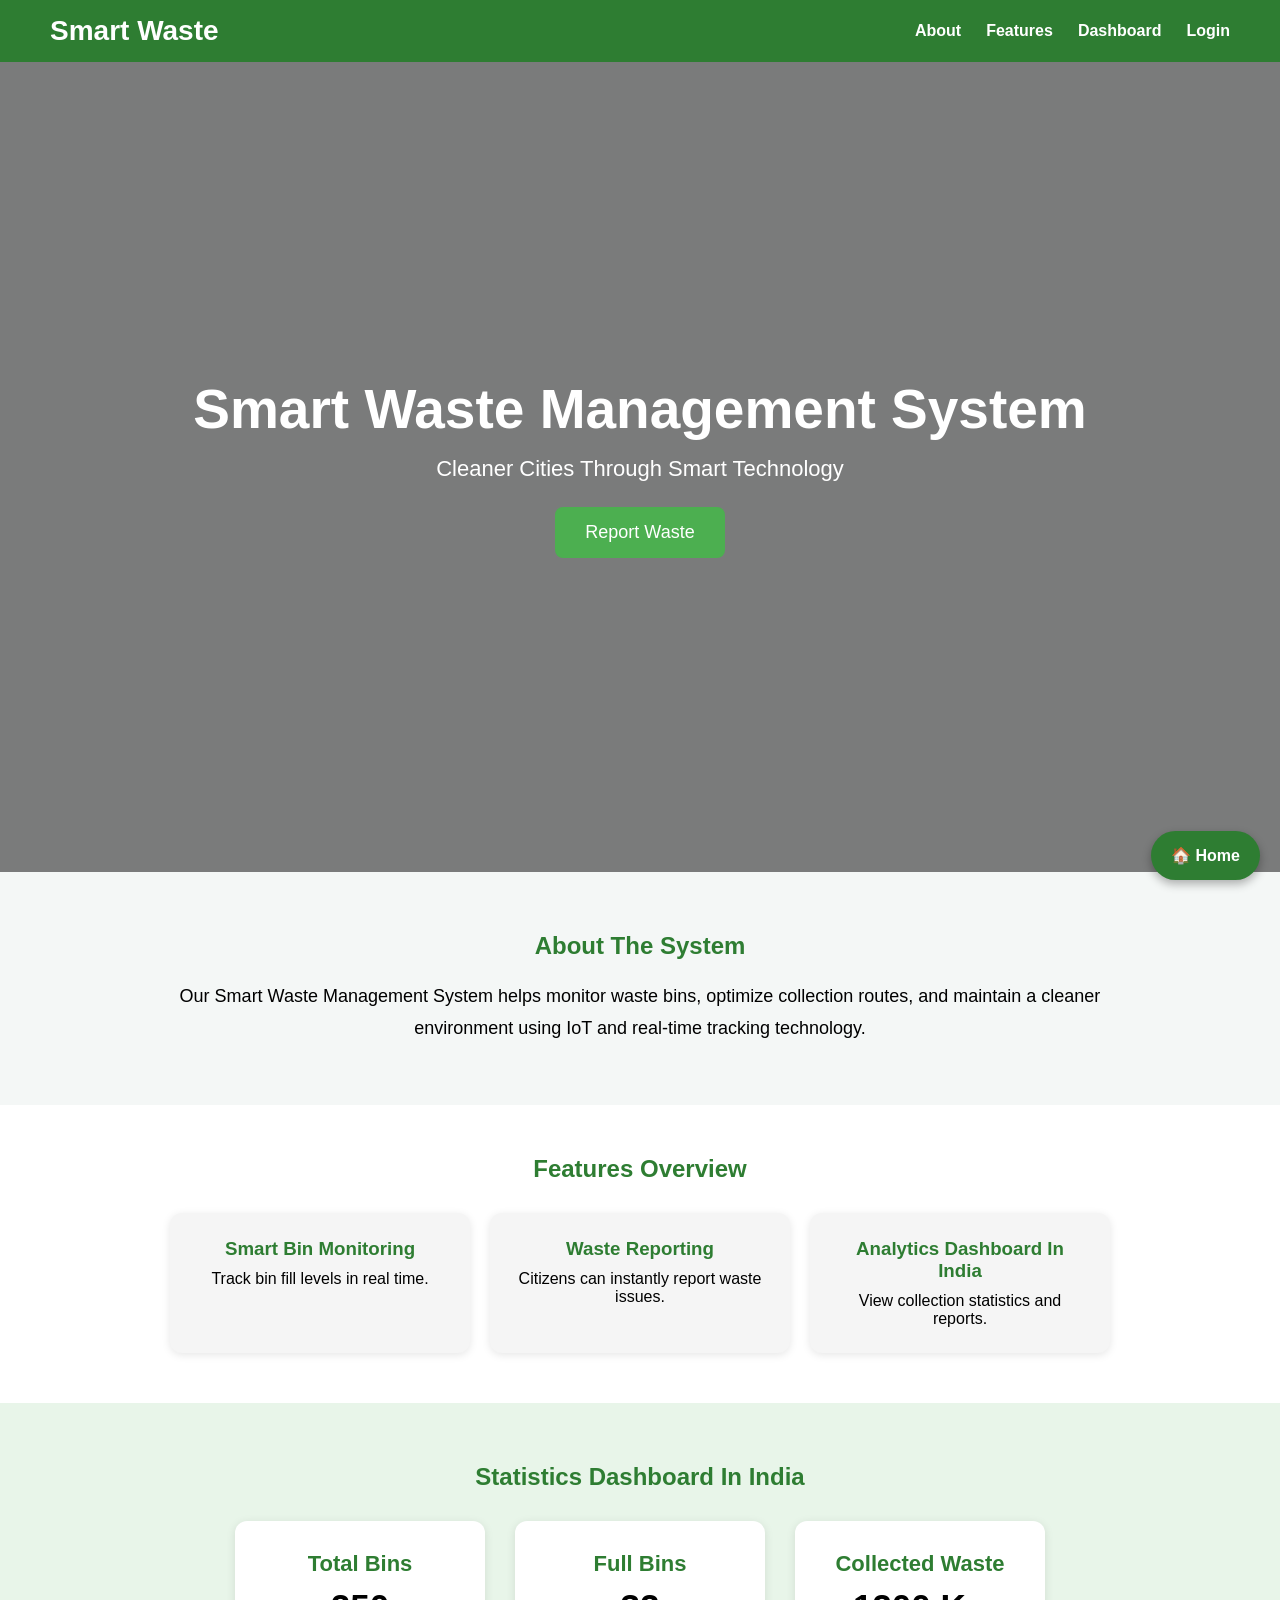
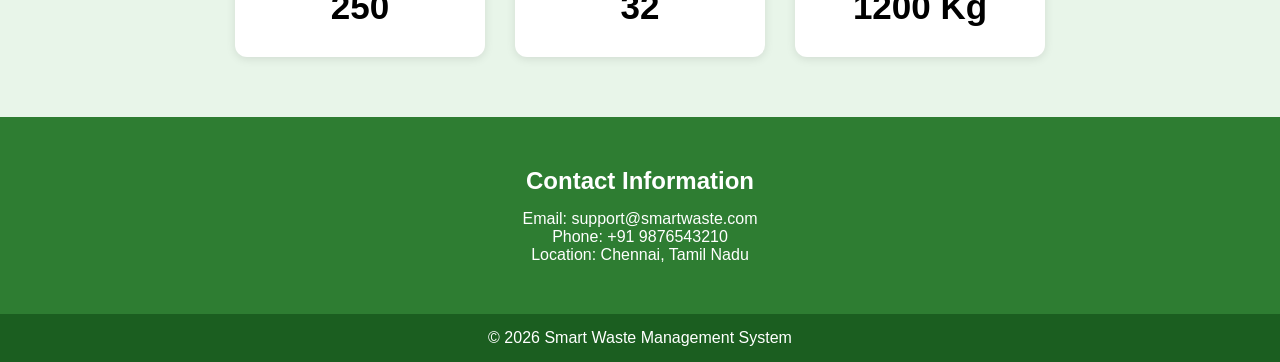
<file: index.html>
<!DOCTYPE html>
<html lang="en">
<head>
<meta charset="UTF-8">
<meta name="viewport" content="width=device-width, initial-scale=1.0">
<title>Smart Waste Management System</title>

<style>
*{
    margin:0;
    padding:0;
    box-sizing:border-box;
    font-family:Arial, sans-serif;
}

body{
    background:#f4f7f6;
}

/* Navigation */
nav{
    background:#2e7d32;
    color:white;
    display:flex;
    justify-content:space-between;
    align-items:center;
    padding:15px 50px;
}

nav h2{
    font-size:28px;
}

nav ul{
    list-style:none;
    display:flex;
    gap:25px;
}

nav ul li a{
    color:white;
    text-decoration:none;
    font-weight:bold;
}

/* Hero Section */
.hero{
    background:linear-gradient(rgba(0,0,0,0.5),rgba(0,0,0,0.5)),
    url('https://images.unsplash.com/photo-1532996122724-e3c354a0b15b?auto=format&fit=crop&w=1600&q=80');
    background-size:cover;
    background-position:center;
    height:90vh;
    display:flex;
    flex-direction:column;
    justify-content:center;
    align-items:center;
    text-align:center;
    color:white;
}

.hero h1{
    font-size:55px;
    margin-bottom:15px;
}

.hero p{
    font-size:22px;
    margin-bottom:25px;
}

.hero button{
    background:#4caf50;
    color:white;
    border:none;
    padding:15px 30px;
    font-size:18px;
    border-radius:8px;
    cursor:pointer;
}

.hero button:hover{
    background:#388e3c;
}

/* About Section */
.about{
    padding:60px 10%;
    text-align:center;
}

.about h2{
    color:#2e7d32;
    margin-bottom:20px;
}

.about p{
    font-size:18px;
    line-height:1.8;
}

/* Features */
.features{
    padding:50px 10%;
    background:white;
}

.features h2{
    text-align:center;
    color:#2e7d32;
    margin-bottom:30px;
}

.feature-box{
    display:flex;
    gap:20px;
    justify-content:center;
    flex-wrap:wrap;
}
.floating-home{
    position:fixed;
    bottom:20px;
    right:20px;
    background:#2e7d32;
    color:white;
    text-decoration:none;
    padding:15px 20px;
    border-radius:50px;
    font-weight:bold;
    box-shadow:0 4px 10px rgba(0,0,0,0.3);
    transition:0.3s;
    z-index:1000;
}

.floating-home:hover{
    background:#1b5e20;
    transform:scale(1.1);
}
.card{
    width:300px;
    background:#f5f5f5;
    padding:25px;
    border-radius:12px;
    text-align:center;
    box-shadow:0 2px 8px rgba(0,0,0,0.1);
}

.card h3{
    color:#2e7d32;
    margin-bottom:10px;
}

/* Statistics Dashboard */
.stats{
    padding:60px 10%;
    background:#e8f5e9;
}

.stats h2{
    text-align:center;
    color:#2e7d32;
    margin-bottom:30px;
}

.stats-container{
    display:flex;
    justify-content:center;
    gap:30px;
    flex-wrap:wrap;
}

.stat-card{
    background:white;
    padding:30px;
    width:250px;
    border-radius:12px;
    text-align:center;
    box-shadow:0 2px 10px rgba(0,0,0,0.1);
}

.stat-card h3{
    color:#2e7d32;
    font-size:22px;
}

.stat-card p{
    font-size:35px;
    font-weight:bold;
    margin-top:10px;
}

/* Contact */
.contact{
    padding:50px;
    text-align:center;
    background:#2e7d32;
    color:white;
}

.contact h2{
    margin-bottom:15px;
}

footer{
    background:#1b5e20;
    color:white;
    text-align:center;
    padding:15px;
}
</style>
</head>

<body>

<!-- Navigation -->
<nav>
    <h2>Smart Waste</h2>

    <ul>
        <li><a href="index.html" class="floating-home">🏠 Home</a></li>
        <li><a href="about.html">About</a></li>
        <li><a href="features.html">Features</a></li>
        <li><a href="dashboard.html">Dashboard</a></li>
        <li><a href="login.html">Login</a></li>
    </ul>
</nav>

<!-- Hero Section -->
<section class="hero">
    <h1>Smart Waste Management System</h1>
    <p>Cleaner Cities Through Smart Technology</p>

    <button onclick="reportWaste()">
        Report Waste
    </button>
</section>

<!-- About -->
<section class="about">
    <h2>About The System</h2>

    <p>
        Our Smart Waste Management System helps monitor waste bins,
        optimize collection routes, and maintain a cleaner environment
        using IoT and real-time tracking technology.
    </p>
</section>

<!-- Features -->
<section class="features">
    <h2>Features Overview</h2>

    <div class="feature-box">

        <div class="card">
            <h3>Smart Bin Monitoring</h3>
            <p>Track bin fill levels in real time.</p>
        </div>

        <div class="card">
            <h3>Waste Reporting</h3>
            <p>Citizens can instantly report waste issues.</p>
        </div>

        <div class="card">
            <h3>Analytics Dashboard In India</h3>
            <p>View collection statistics and reports.</p>
        </div>

    </div>
</section>

<!-- Statistics -->
<section class="stats">
    <h2>Statistics Dashboard In India</h2>

    <div class="stats-container">

        <div class="stat-card">
            <h3>Total Bins</h3>
            <p>250</p>
        </div>

        <div class="stat-card">
            <h3>Full Bins</h3>
            <p>32</p>
        </div>

        <div class="stat-card">
            <h3>Collected Waste</h3>
            <p>1200 Kg</p>
        </div>

    </div>
</section>

<!-- Contact -->
<section class="contact">
    <h2>Contact Information</h2>

    <p>Email: support@smartwaste.com</p>
    <p>Phone: +91 9876543210</p>
    <p>Location: Chennai, Tamil Nadu</p>
</section>

<footer>
    © 2026 Smart Waste Management System
</footer>

<script>
function reportWaste() {
    alert("Redirecting to Waste Reporting Page...");
}
</script>

</body>
</html>
</file>
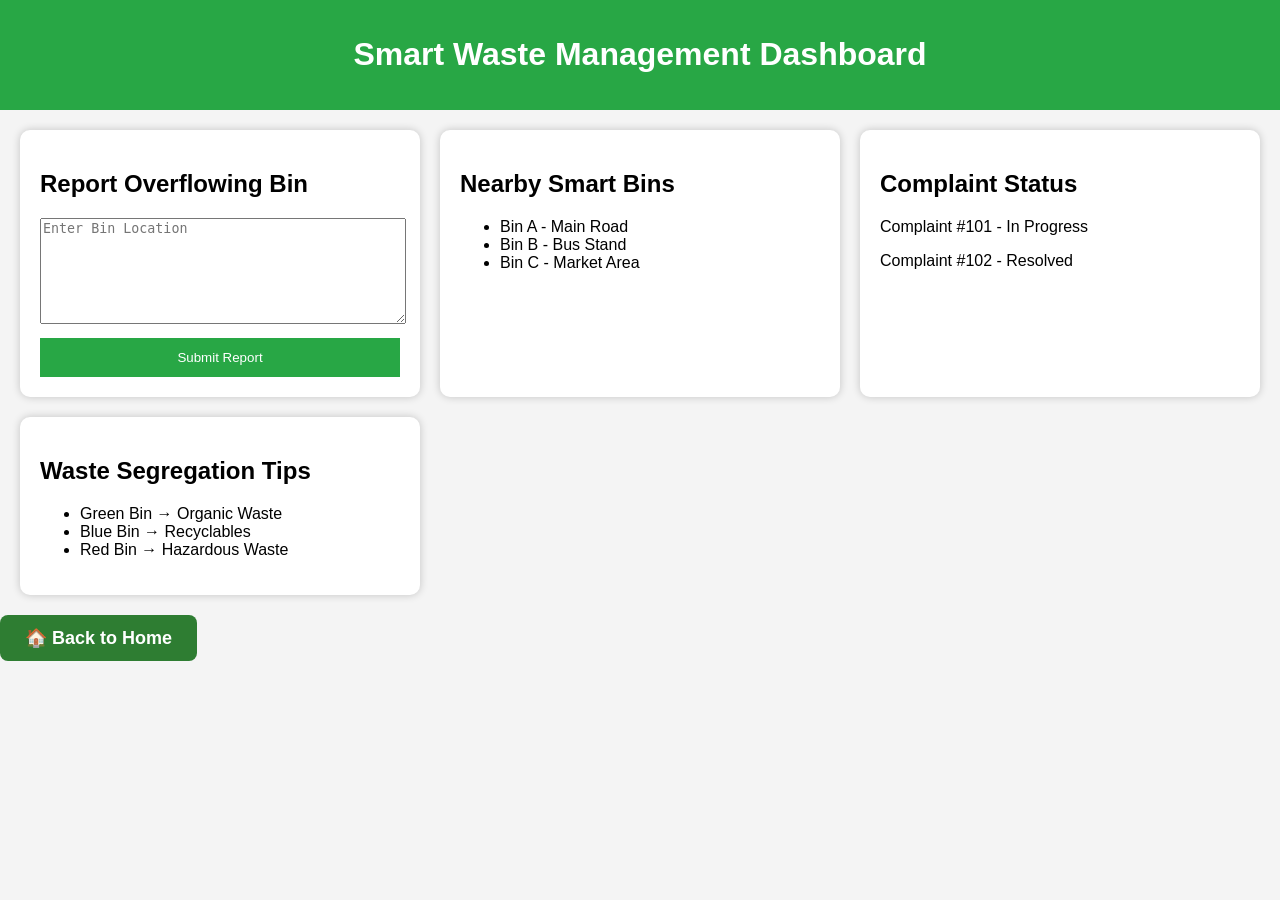
<file: dashboard.html>
<!DOCTYPE html>
<html>
<head>
    <title>User Dashboard</title>
    <link rel="stylesheet" href="style.css">
</head>
<body>

<header>
    <h1>Smart Waste Management Dashboard</h1>
</header>

<div class="dashboard">

    <div class="card">
        <h2>Report Overflowing Bin</h2>
        <textarea placeholder="Enter Bin Location"></textarea>
        <button onclick="reportBin()">Submit Report</button>
    </div>

    <div class="card">
        <h2>Nearby Smart Bins</h2>
        <ul>
            <li>Bin A - Main Road</li>
            <li>Bin B - Bus Stand</li>
            <li>Bin C - Market Area</li>
        </ul>
    </div>

    <div class="card">
        <h2>Complaint Status</h2>
        <p>Complaint #101 - In Progress</p>
        <p>Complaint #102 - Resolved</p>
    </div>

    <div class="card">
        <h2>Waste Segregation Tips</h2>
        <ul>
            <li>Green Bin → Organic Waste</li>
            <li>Blue Bin → Recyclables</li>
            <li>Red Bin → Hazardous Waste</li>
        </ul>
    </div>

</div>
<div class="back-home">
    <a href="index.html" class="home-btn">🏠 Back to Home</a>
</div>
<script>
function reportBin(){
    alert("Overflowing bin reported successfully!");
}
</script>

</body>
</html>
</file>
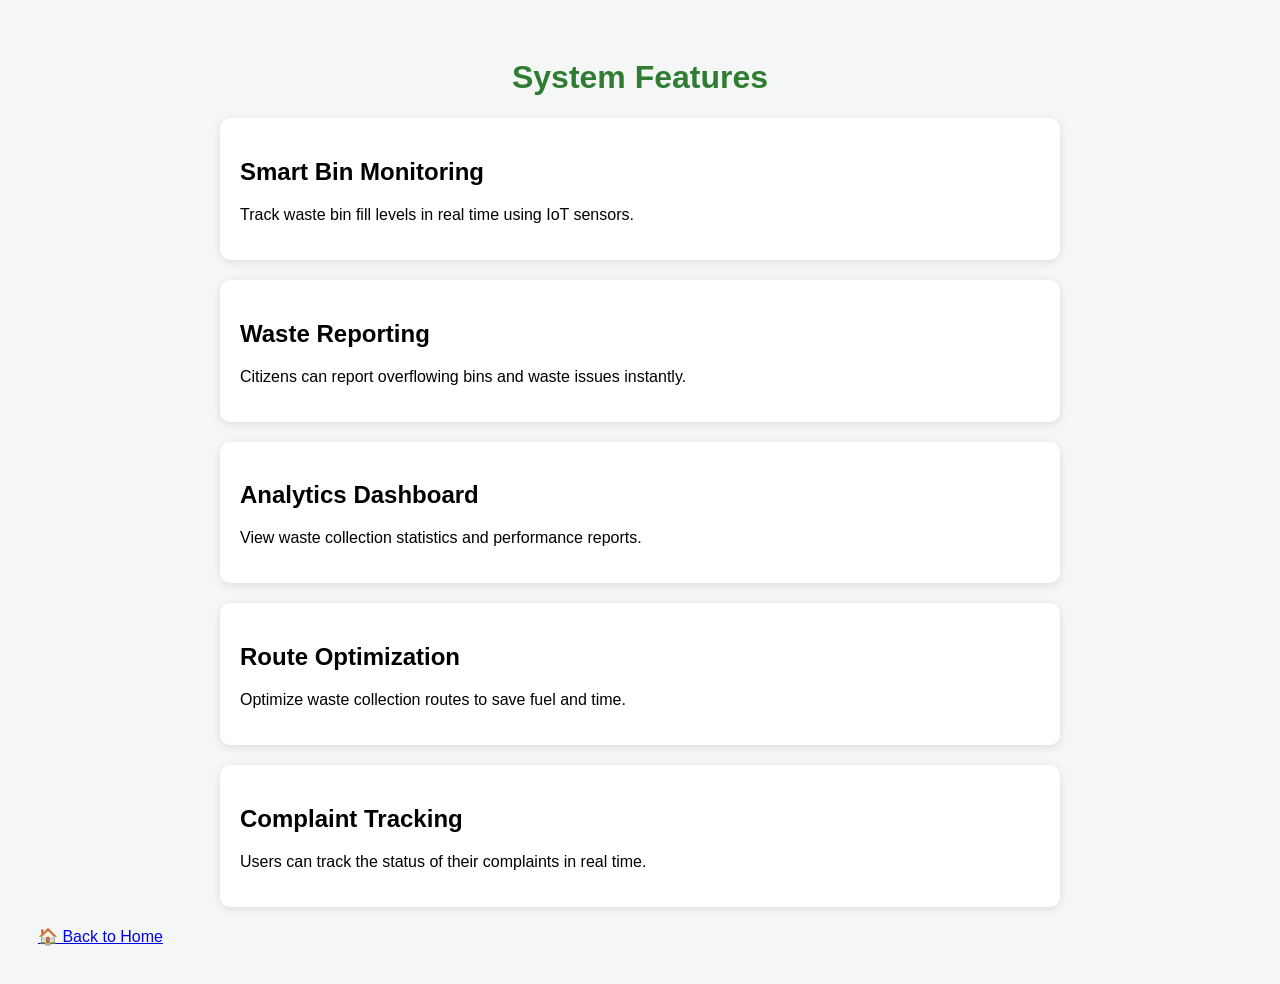
<file: features.html>
<!DOCTYPE html>
<html>
<head>
<title>Features - Smart Waste Management</title>

<style>
body{
    font-family:Arial,sans-serif;
    background:#f4f7f6;
    padding:30px;
}

h1{
    color:#2e7d32;
    text-align:center;
}

.feature{
    background:white;
    padding:20px;
    margin:20px auto;
    max-width:800px;
    border-radius:10px;
    box-shadow:0 2px 8px rgba(0,0,0,0.1);
}
</style>
</head>
<body>

<h1>System Features</h1>

<div class="feature">
    <h2>Smart Bin Monitoring</h2>
    <p>Track waste bin fill levels in real time using IoT sensors.</p>
</div>

<div class="feature">
    <h2>Waste Reporting</h2>
    <p>Citizens can report overflowing bins and waste issues instantly.</p>
</div>

<div class="feature">
    <h2>Analytics Dashboard</h2>
    <p>View waste collection statistics and performance reports.</p>
</div>

<div class="feature">
    <h2>Route Optimization</h2>
    <p>Optimize waste collection routes to save fuel and time.</p>
</div>

<div class="feature">
    <h2>Complaint Tracking</h2>
    <p>Users can track the status of their complaints in real time.</p>
</div>
<div class="back-home">
    <a href="index.html" class="home-btn">🏠 Back to Home</a>
</div>
</body>
</html>
</file>
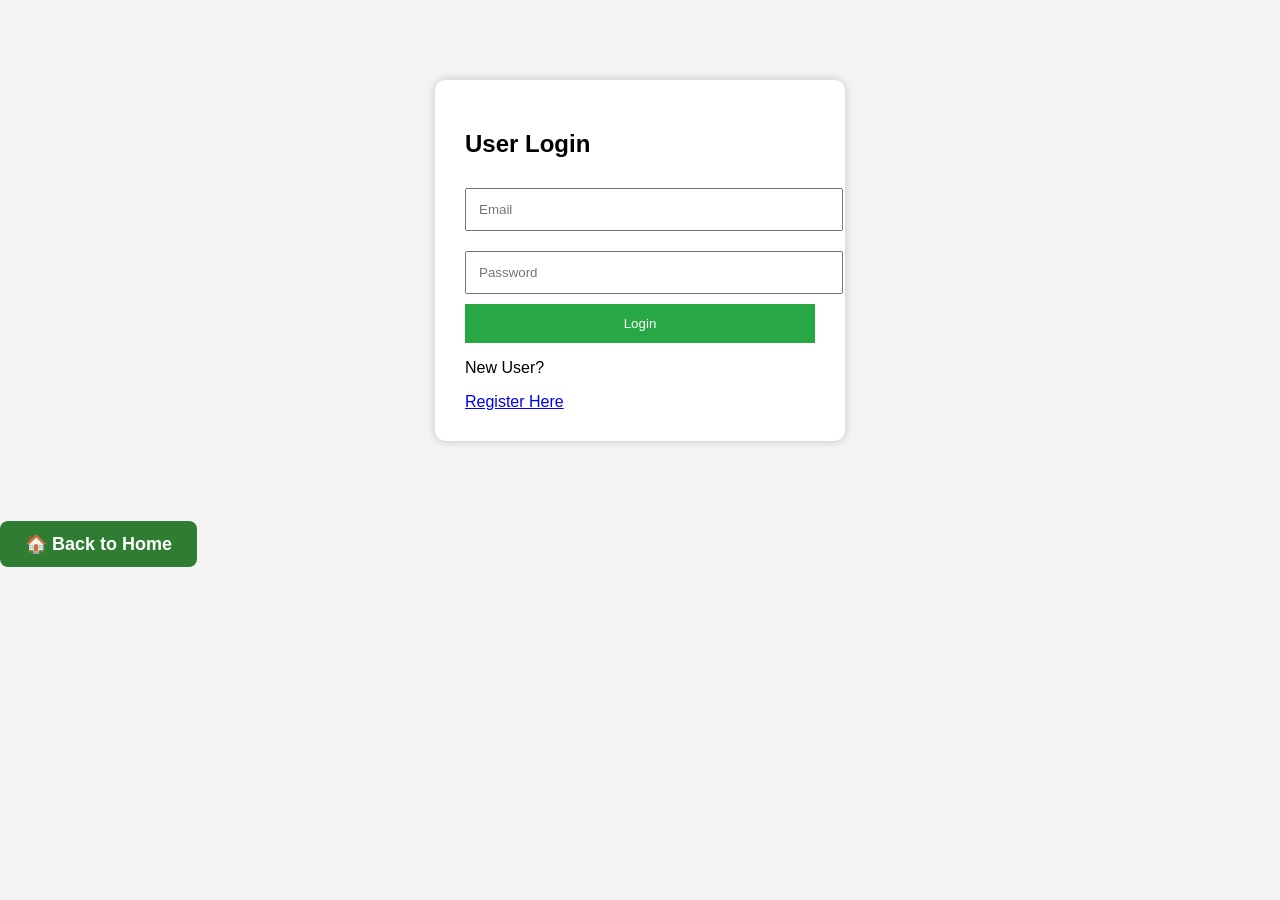
<file: login.html>
<!DOCTYPE html>
<html>
<head>
    <title>User Login</title>
    <link rel="stylesheet" href="style.css">
</head>
<body>

<div class="container">
    <h2>User Login</h2>

    <form action="dashboard.html">
        <input type="email" placeholder="Email" required>
        <input type="password" placeholder="Password" required>

        <button type="submit">Login</button>
    </form>

    <p>New User?</p>
    <a href="register.html">Register Here</a>
</div>
<div class="back-home">
    <a href="index.html" class="home-btn">🏠 Back to Home</a>
</div>
</body>
</html>
</file>
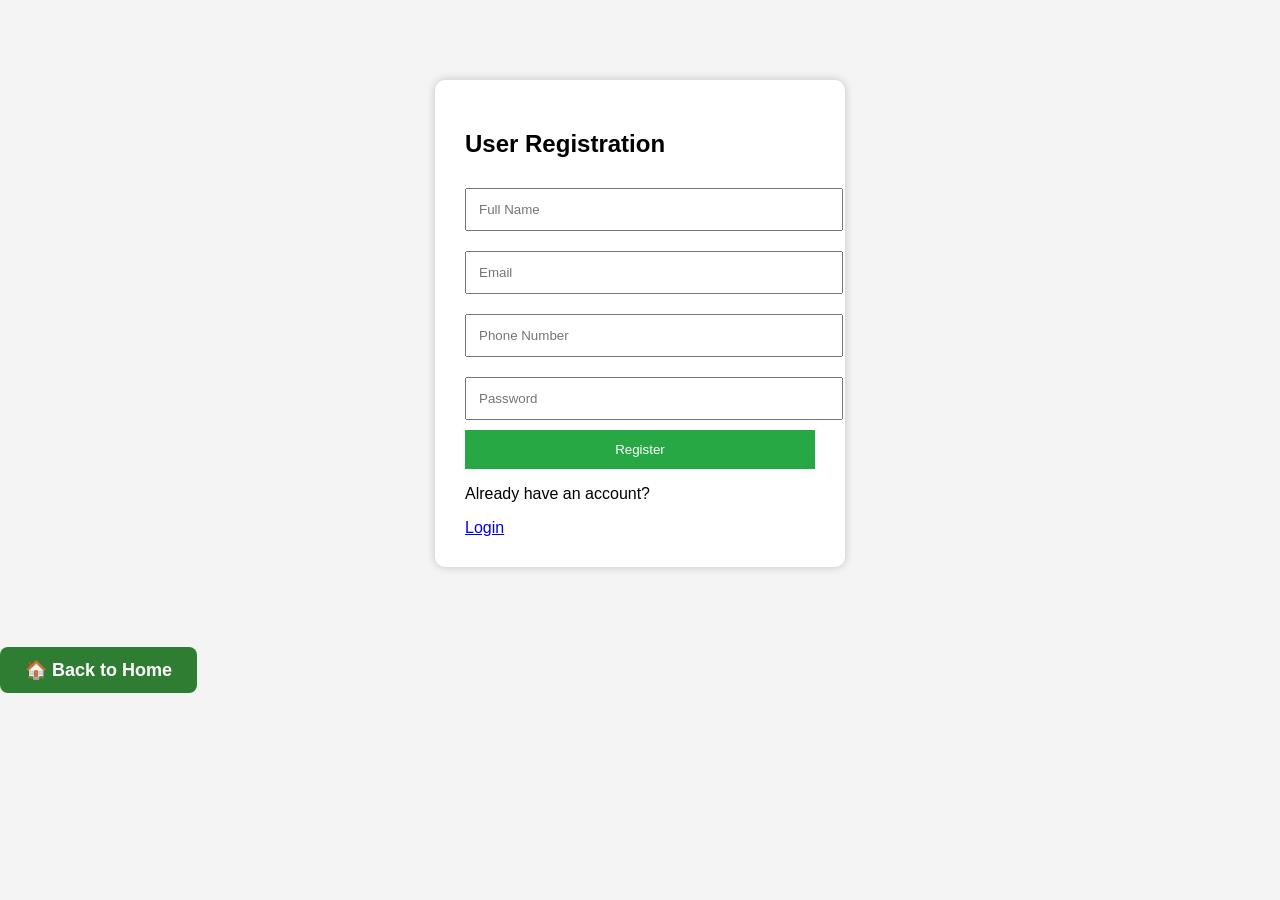
<file: register.html>
<!DOCTYPE html>
<html>
<head>
    <title>User Registration</title>
    <link rel="stylesheet" href="style.css">
</head>
<body>

<div class="container">
    <h2>User Registration</h2>

    <form>
        <input type="text" placeholder="Full Name" required>
        <input type="email" placeholder="Email" required>
        <input type="tel" placeholder="Phone Number" required>
        <input type="password" placeholder="Password" required>

        <button type="submit">Register</button>
    </form>

    <p>Already have an account?</p>
    <a href="login.html">Login</a>
</div>
<div class="back-home">
    <a href="index.html" class="home-btn">🏠 Back to Home</a>
</div>
</body>
</html>
</file>
<file: style.css>
body{
    font-family: Arial, sans-serif;
    background:#f4f4f4;
    margin:0;
}

.container{
    width:350px;
    margin:80px auto;
    background:white;
    padding:30px;
    border-radius:10px;
    box-shadow:0 0 10px rgba(0,0,0,.2);
}

input{
    width:100%;
    padding:12px;
    margin:10px 0;
}

button{
    width:100%;
    padding:12px;
    background:#28a745;
    color:white;
    border:none;
    cursor:pointer;
}

button:hover{
    background:#218838;
}
back-home{
    text-align:center;
    margin:40px 0;
}

.home-btn{
    display:inline-block;
    background:#2e7d32;
    color:white;
    text-decoration:none;
    padding:12px 25px;
    border-radius:8px;
    font-size:18px;
    font-weight:bold;
    transition:0.3s;
}

.home-btn:hover{
    background:#1b5e20;
    transform:scale(1.05);
    box-shadow:0 5px 12px rgba(0,0,0,0.3);
}
header{
    background:#28a745;
    color:white;
    padding:15px;
    text-align:center;
}

.dashboard{
    display:grid;
    grid-template-columns:repeat(auto-fit,minmax(300px,1fr));
    gap:20px;
    padding:20px;
}

.card{
    background:white;
    padding:20px;
    border-radius:10px;
    box-shadow:0 0 8px rgba(0,0,0,.2);
}

textarea{
    width:100%;
    height:100px;
    margin-bottom:10px;
}
</file>
